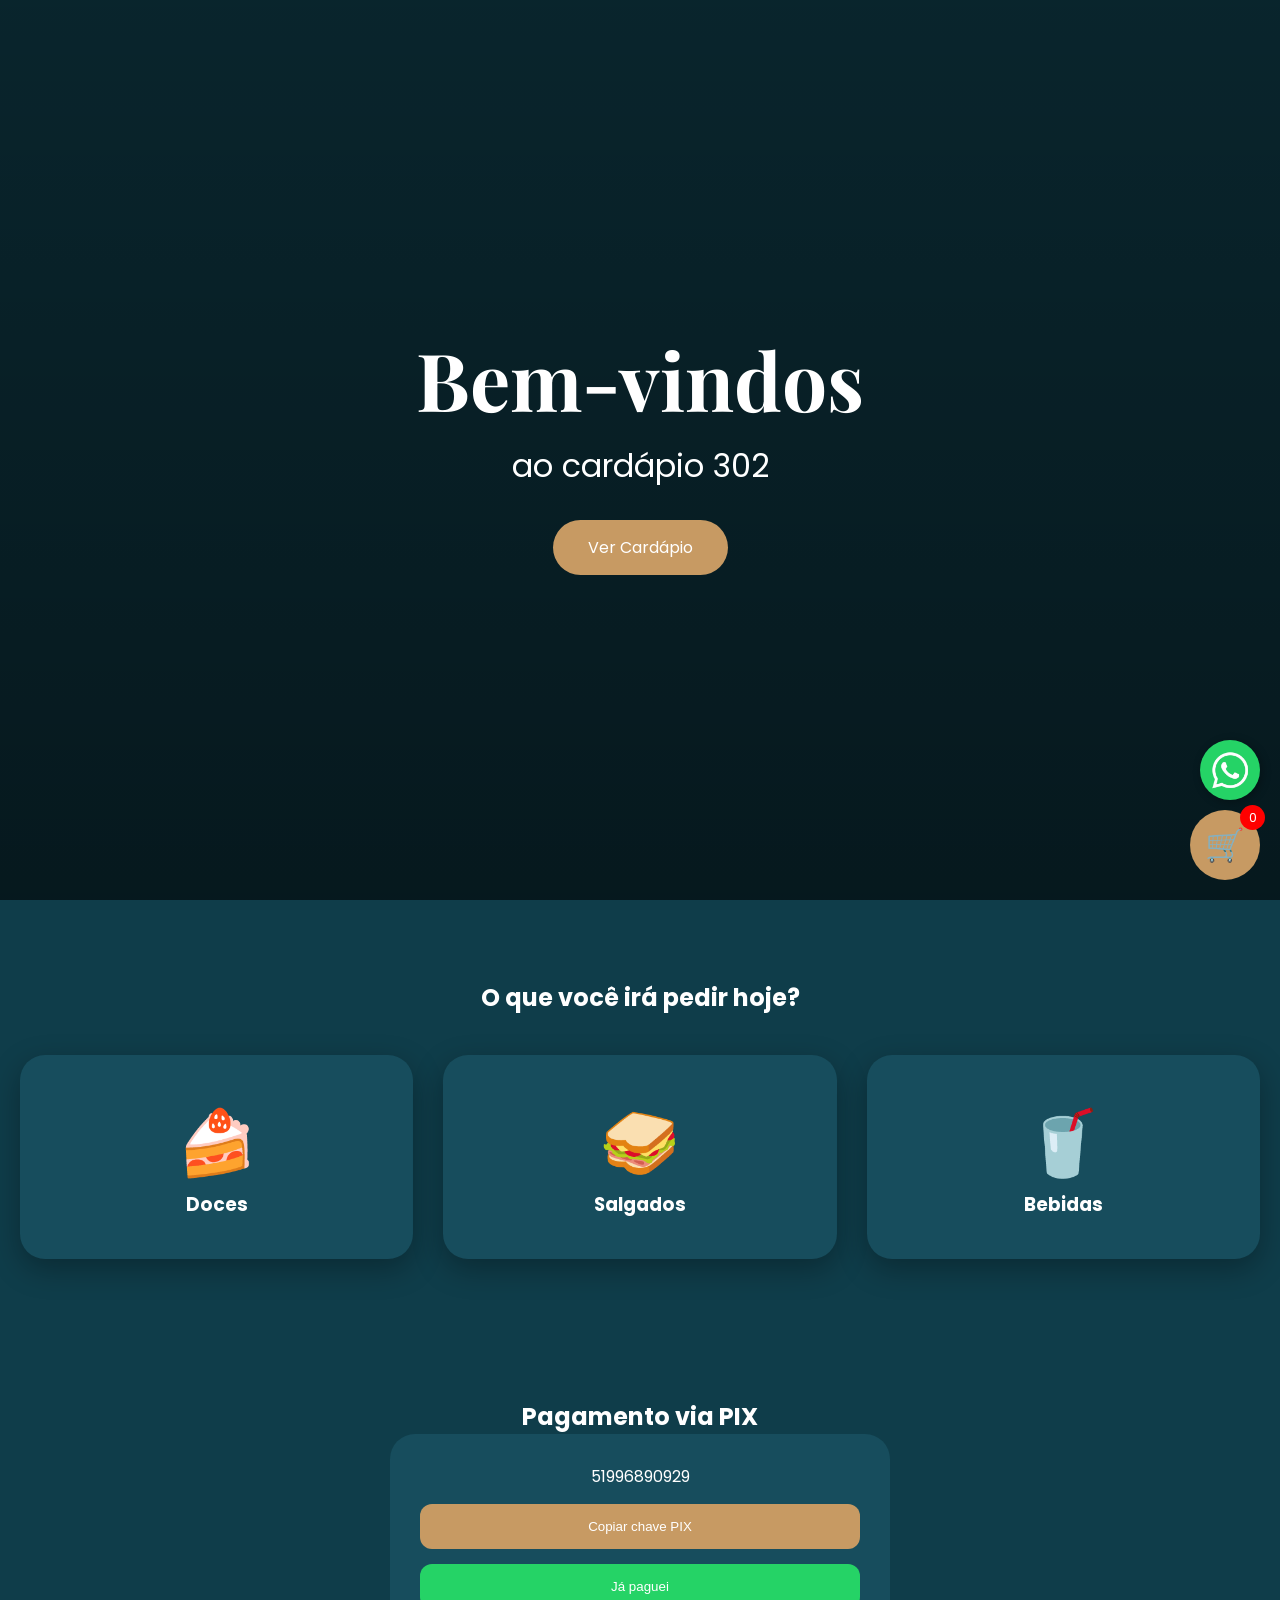
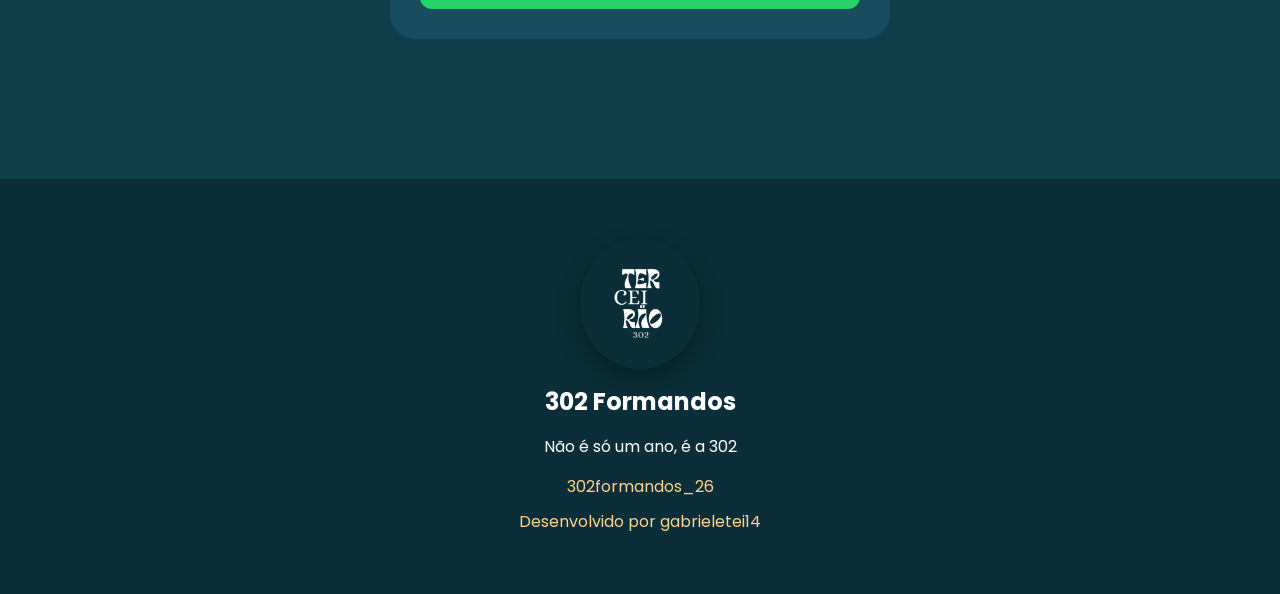
<file: index.html>
<!DOCTYPE html>
<html lang="pt-br">
<head>
  <meta charset="UTF-8">
  <meta name="viewport" content="width=device-width, initial-scale=1.0">
  <title>Cardápio 302</title>

  <link rel="stylesheet" href="style.css">

  <link rel="preconnect" href="https://fonts.googleapis.com">
  <link rel="preconnect" href="https://fonts.gstatic.com" crossorigin>

  <link href="https://fonts.googleapis.com/css2?family=Playfair+Display:wght@400;700&family=Poppins:wght@300;400;500;600&display=swap" rel="stylesheet">
</head>
<body>

  <header class="hero">
    <div class="overlay"></div>

    <div class="hero-content">
      <h1>Bem-vindos</h1>
      <p>ao cardápio 302</p>

      <a href="#categorias" class="btn-principal">
        Ver Cardápio
      </a>
    </div>
  </header>


  <section class="categorias" id="categorias">

    <h2>O que você irá pedir hoje?</h2>

    <div class="grid-categorias">

      <a href="doces.html" class="categoria-card doces">
        <span>🍰</span>
        <h3>Doces</h3>
      </a>

      <a href="salgados.html" class="categoria-card salgados">
        <span>🥪</span>
        <h3>Salgados</h3>
      </a>

      <a href="bebidas.html" class="categoria-card bebidas">
        <span>🥤</span>
        <h3>Bebidas</h3>
      </a>

    </div>
  </section>


  <section class="pix-area">

    <h2>Pagamento via PIX</h2>

    <div class="pix-box">
      <p id="pix-chave">51996890929</p>

      <button onclick="copiarPix()" class="btn-pix">
        Copiar chave PIX
      </button>

      <button onclick="pago()" class="btn-pago">
        Já paguei
      </button>
    </div>

  </section>


  <div class="carrinho-btn" onclick="abrirCarrinho()">
    🛒
    <span id="contador">0</span>
  </div>


  <div class="carrinho" id="carrinho">

    <div class="topo-carrinho">
      <h2>Seu Pedido</h2>
      <button onclick="fecharCarrinho()">✖</button>
    </div>

    <div id="itens-carrinho"></div>

    <div class="footer-carrinho">
      <h3>Total: R$ <span id="total">0.00</span></h3>

      <input type="text" id="nome" placeholder="Seu nome">
      <input type="text" id="turma" placeholder="Sua turma">

      <button onclick="finalizarPedido()" class="btn-finalizar">
        Finalizar no WhatsApp
      </button>
    </div>

  </div>
<footer class="footer">

  <div class="footer-content">

    <img src="logo.png" class="logo-footer">

    <h2>302 Formandos</h2>

    <p>Não é só um ano, é a 302</p>

    <div class="redes">

      <a href="https://www.instagram.com/302formandos_26" target="_blank">
        302formandos_26
      </a>

      <a href="https://www.instagram.com/gabrieletei14" target="_blank">
        Desenvolvido por gabrieletei14
      </a>

    </div>

  </div>

</footer>

  <a href="https://wa.me/555196890929" class="whatsapp" target="_blank">
    <img src="whatsapp.png">
  </a>


  <script src="script.js"></script>

  <script src="https://vlibras.gov.br/app/vlibras-plugin.js"></script>

  <div vw class="enabled">
    <div vw-access-button class="active"></div>
    <div vw-plugin-wrapper>
      <div class="vw-plugin-top-wrapper"></div>
    </div>
  </div>

  <script>
    new window.VLibras.Widget('https://vlibras.gov.br/app');
  </script>

</body>
</html>
</file>
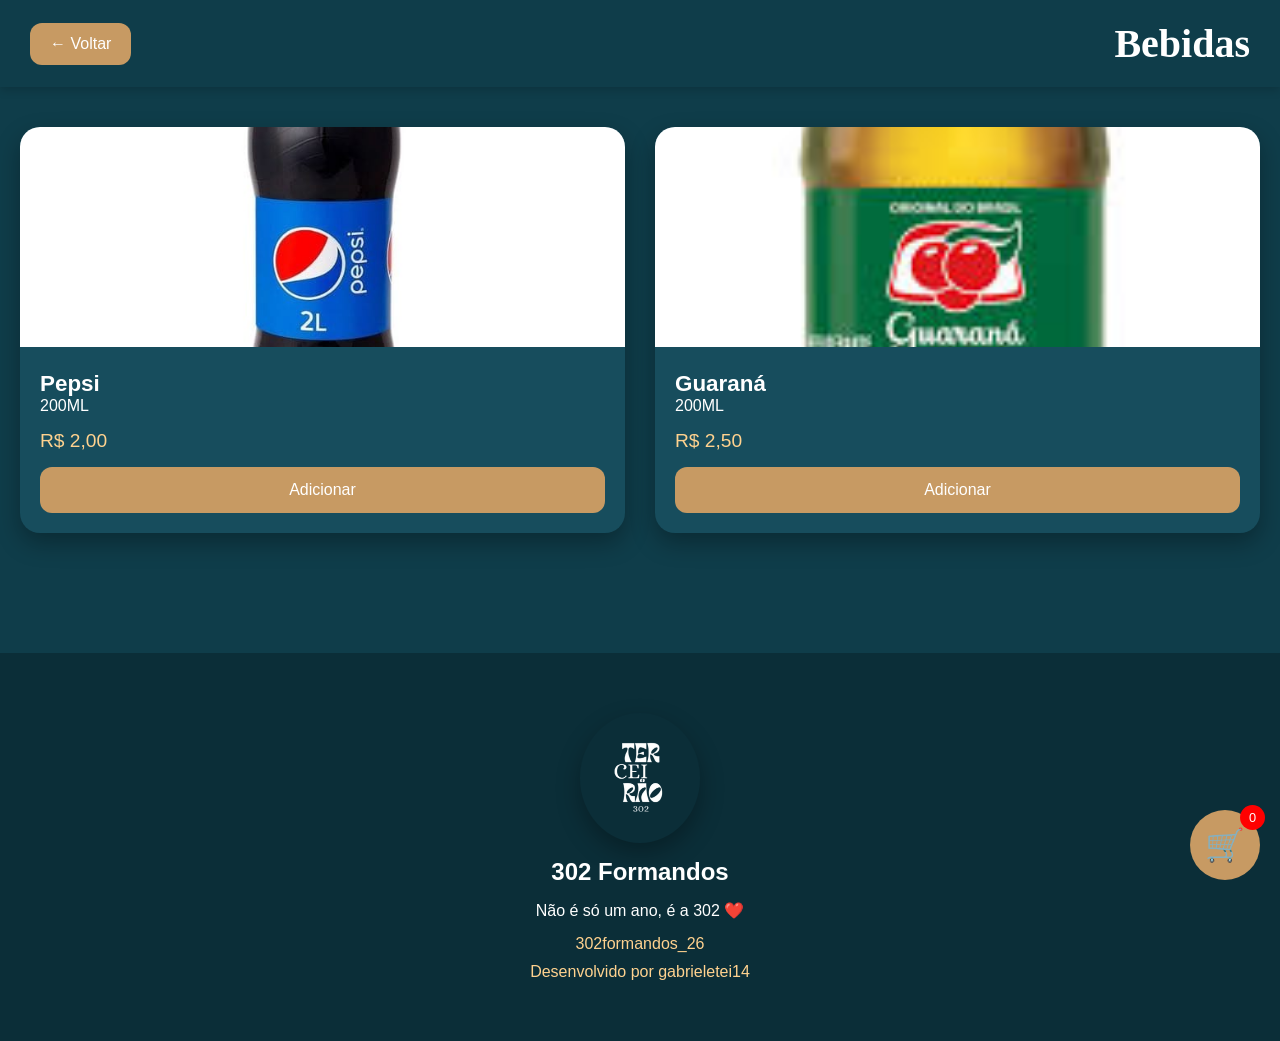
<file: bebidas.html>
<!DOCTYPE html>
<html lang="pt-br">

<head>

  <meta charset="UTF-8">
  <meta name="viewport" content="width=device-width, initial-scale=1.0">

  <title>Bebidas</title>

  <link rel="stylesheet" href="style.css">

</head>

<body>

  <header class="topo-pagina">

    <a href="index.html" class="voltar">← Voltar</a>

    <h1>Bebidas</h1>

  </header>

  <section class="produtos-grid">

    <div class="produto-card">

      <img src="pepsi.jpeg">

      <div class="produto-info">

        <h3>Pepsi</h3>

        <p>200ML</p>

        <span>R$ 2,00</span>

        <button onclick="adicionarCarrinho('refri', 2)">
          Adicionar
        </button>

      </div>

    </div>


    <div class="produto-card">

      <img src="guaranaPitchulinha.jpg">

      <div class="produto-info">

        <h3>Guaraná</h3>

        <p>200ML</p>

        <span>R$ 2,50</span>

        <button onclick="adicionarCarrinho('Guaraná', 2.5)">
          Adicionar
        </button>

      </div>

    </div>

  </section>

  <div class="carrinho-btn" onclick="abrirCarrinho()">
    🛒
    <span id="contador">0</span>
  </div>

  <div class="carrinho" id="carrinho">
    <div class="topo-carrinho">
      <h2>Seu Pedido</h2>
      <button onclick="fecharCarrinho()">✖</button>
    </div>

    <div id="itens-carrinho"></div>

    <div class="footer-carrinho">
      <h3>Total: R$ <span id="total">0.00</span></h3>

      <input type="text" id="nome" placeholder="Seu nome">
      <input type="text" id="turma" placeholder="Sua turma">

      <button onclick="finalizarPedido()" class="btn-finalizar">
        Finalizar no WhatsApp
      </button>
    </div>
  </div>

  <footer class="footer">

    <div class="footer-content">

      <img src="logo.png" class="logo-footer">

      <h2>302 Formandos</h2>

      <p>Não é só um ano, é a 302 ❤️</p>

      <div class="redes">

        <a href="https://www.instagram.com/302formandos_26" target="_blank">
          302formandos_26
        </a>

        <a href="https://www.instagram.com/gabrieletei14" target="_blank">
          Desenvolvido por gabrieletei14
        </a>

      </div>

    </div>

  </footer>

  <script src="script.js"></script>

</body>

</html>
</file>
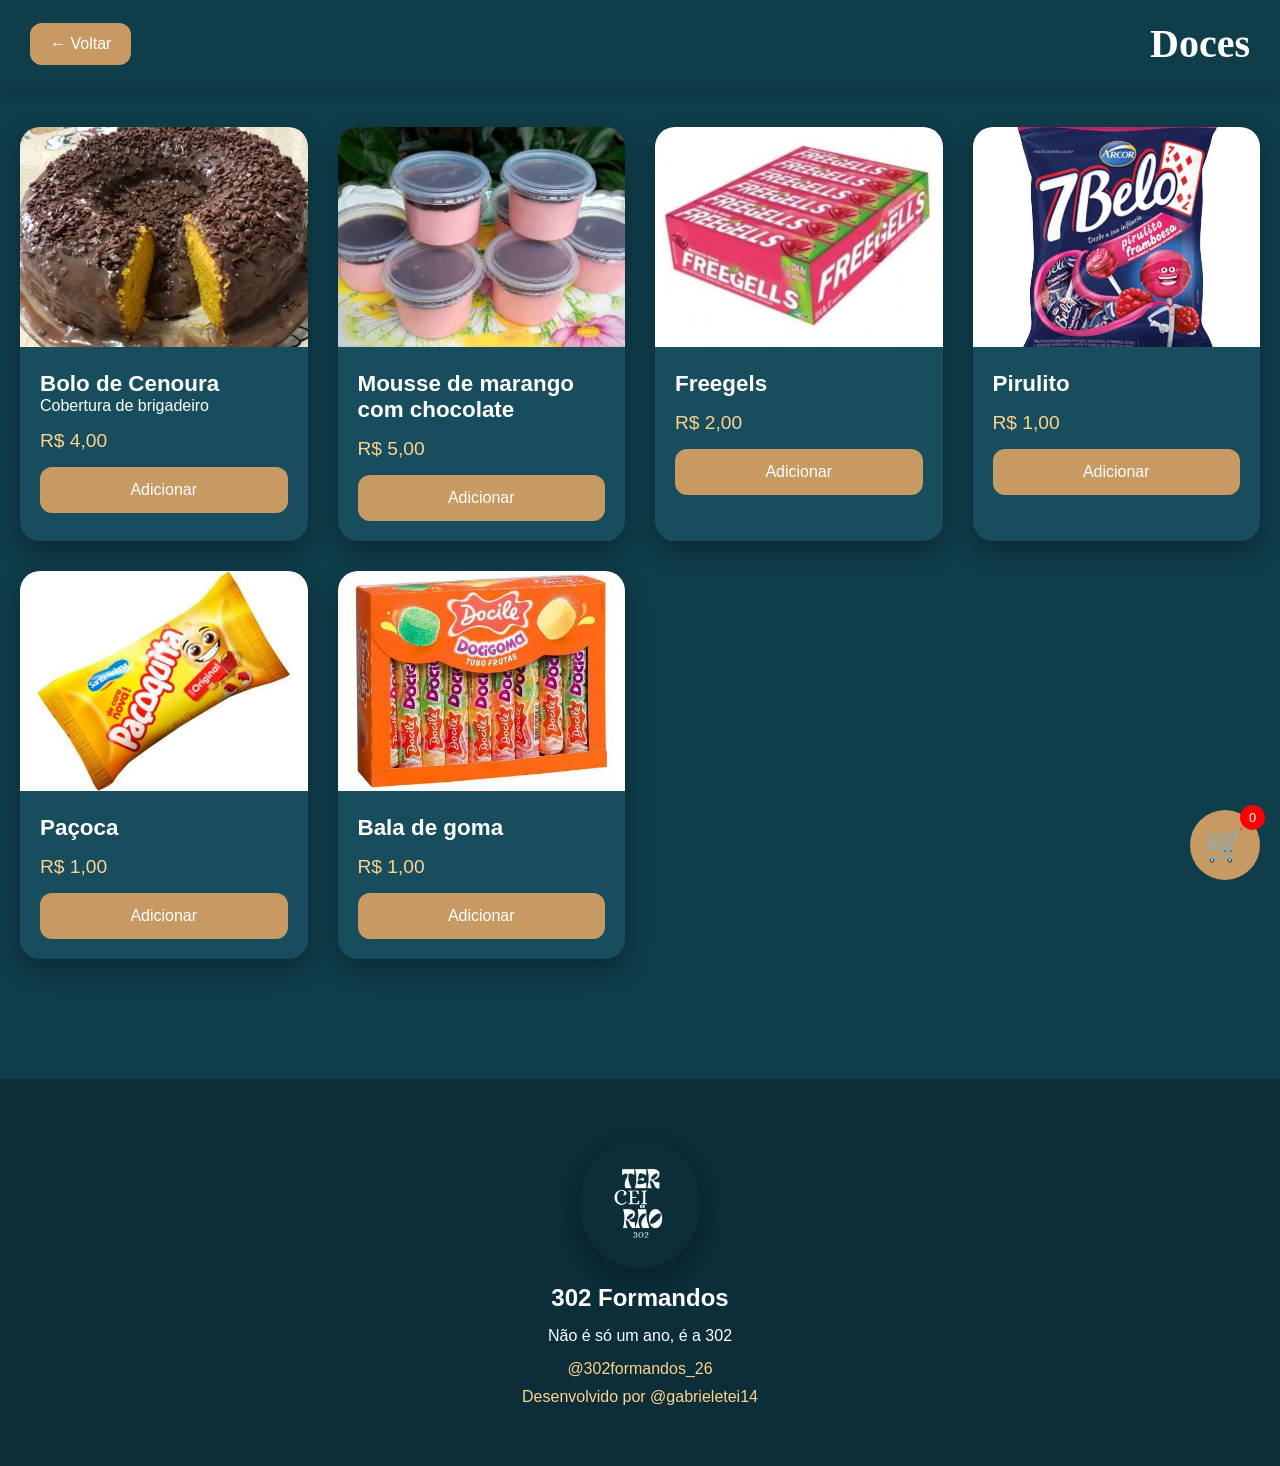
<file: doces.html>
<!DOCTYPE html>
<html lang="pt-br">

<head>

  <meta charset="UTF-8">
  <meta name="viewport" content="width=device-width, initial-scale=1.0">

  <title>Doces</title>

  <link rel="stylesheet" href="style.css">

</head>

<body>

  <header class="topo-pagina">

    <a href="index.html" class="voltar">← Voltar</a>

    <h1>Doces</h1>

  </header>

  <section class="produtos-grid">

    <div class="produto-card">

      <img src="bolo.cenoura.jpeg">

      <div class="produto-info">

        <h3>Bolo de Cenoura</h3>

        <p>Cobertura de brigadeiro</p>

        <span>R$ 4,00</span>

        <button onclick="adicionarCarrinho('Bolo de cenoura', 4)">
          Adicionar
        </button>

      </div>

    </div>


    <div class="produto-card">

      <img src="Moussemorango.jpg">

      <div class="produto-info">

        <h3>Mousse de marango com chocolate</h3>

        <span>R$ 5,00</span>

        <button onclick="adicionarCarrinho('Mousse', 5)">
          Adicionar
        </button>

      </div>

    </div>


    <div class="produto-card">

      <img src="freegels.jpeg">

      <div class="produto-info">

        <h3>Freegels</h3>

        <span>R$ 2,00</span>

        <button onclick="adicionarCarrinho('Freegels', 2)">
          Adicionar
        </button>
      </div>
      </div>

      <div class="produto-card">

        <img src="Pirulito.jpeg">

        <div class="produto-info">

          <h3>Pirulito</h3>

          <span>R$ 1,00</span>

          <button onclick="adicionarCarrinho('Pirulito', 1)">
            Adicionar
          </button>
        </div>
        </div>

        <div class="produto-card">

          <img src="paçoca.jpeg">

          <div class="produto-info">

            <h3>Paçoca</h3>

            <span>R$ 1,00</span>

            <button onclick="adicionarCarrinho('pacçoca', 1)">
              Adicionar
            </button>
          </div>
          </div>

          <div class="produto-card">

            <img src="goma.jpeg">

            <div class="produto-info">

              <h3>Bala de goma</h3>

              <span>R$ 1,00</span>

              <button onclick="adicionarCarrinho('Goma', 1)">
                Adicionar
              </button>
            </div>
          </div>

  </section>

<div class="carrinho-btn" onclick="abrirCarrinho()">
  🛒
  <span id="contador">0</span>
</div>

<div class="carrinho" id="carrinho">
  <div class="topo-carrinho">
    <h2>Seu Pedido</h2>
    <button onclick="fecharCarrinho()">✖</button>
  </div>

  <div id="itens-carrinho"></div>

  <div class="footer-carrinho">
    <h3>Total: R$ <span id="total">0.00</span></h3>

    <input type="text" id="nome" placeholder="Seu nome">
    <input type="text" id="turma" placeholder="Sua turma">

    <button onclick="finalizarPedido()" class="btn-finalizar">
      Finalizar no WhatsApp
    </button>
  </div>
</div>
  
  <footer class="footer">

    <div class="footer-content">

      <img src="logo.png" class="logo-footer">

      <h2>302 Formandos</h2>

      <p>Não é só um ano, é a 302</p>

      <div class="redes">

        <a href="https://www.instagram.com/302formandos_26" target="_blank">
          @302formandos_26
        </a>

        <a href="https://www.instagram.com/gabrieletei14" target="_blank">
          Desenvolvido por @gabrieletei14
        </a>

      </div>

    </div>

  </footer>

  <script src="script.js"></script>

</body>

</html>
</file>
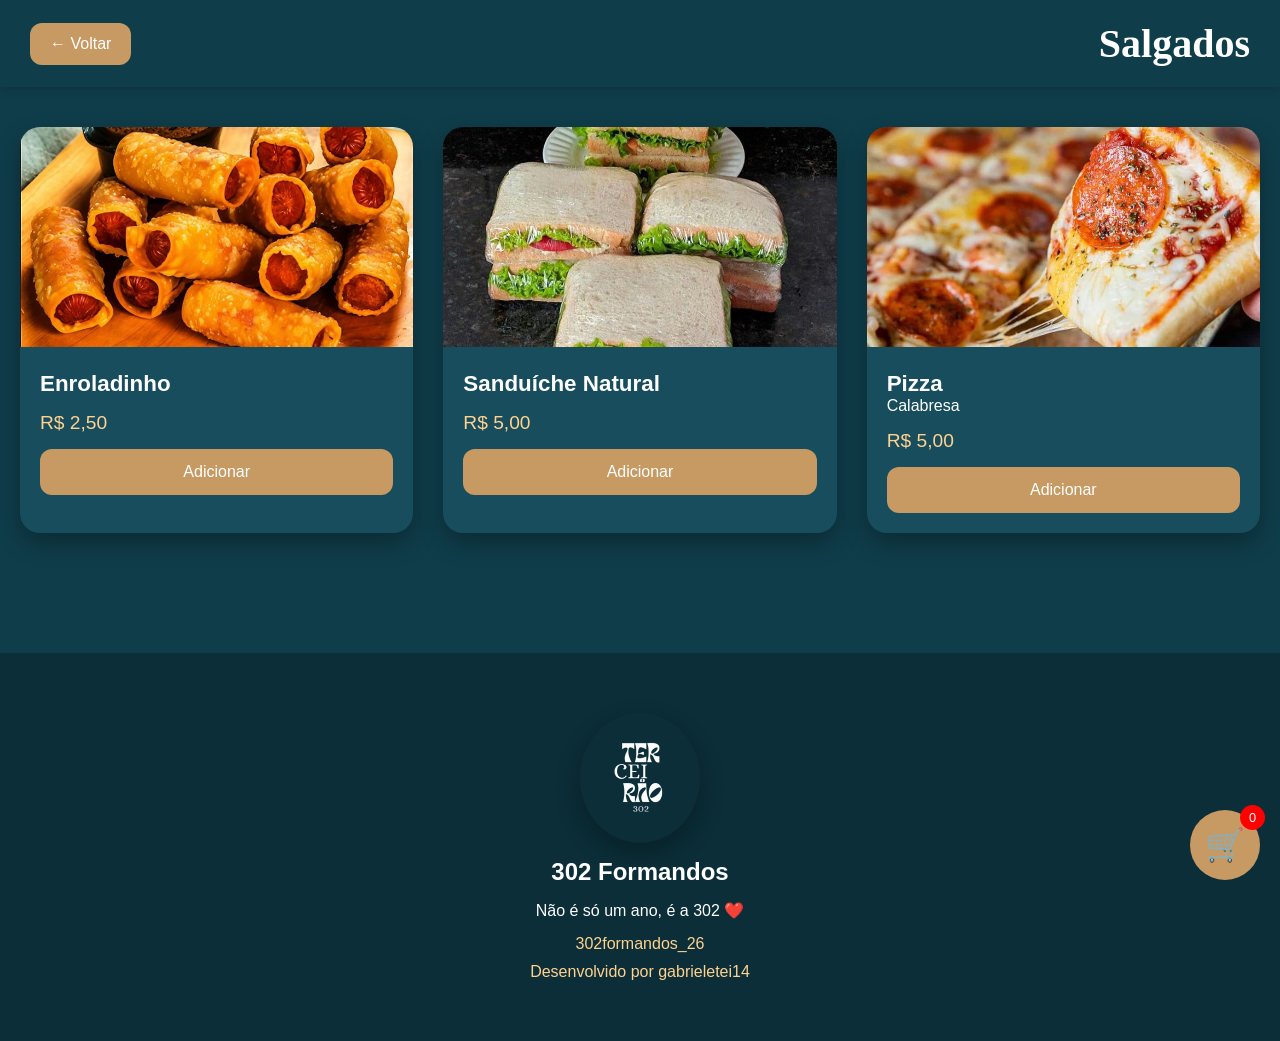
<file: salgados.html>
<!DOCTYPE html>
<html lang="pt-br">

<head>

  <meta charset="UTF-8">
  <meta name="viewport" content="width=device-width, initial-scale=1.0">

  <title>Salgados</title>

  <link rel="stylesheet" href="style.css">

</head>

<body>

  <header class="topo-pagina">

    <a href="index.html" class="voltar">← Voltar</a>

    <h1>Salgados</h1>

  </header>

  <section class="produtos-grid">

    <div class="produto-card">

      <img src="enroladinho.jpeg">

      <div class="produto-info">

        <h3>Enroladinho</h3>

        <span>R$ 2,50</span>

        <button onclick="adicionarCarrinho('Enroladinho', 2.5)">
          Adicionar
        </button>

      </div>

    </div>


    </div>


    <div class="produto-card">

      <img src="sanduiche.jpeg">

      <div class="produto-info">

        <h3>Sanduíche Natural</h3>

        <span>R$ 5,00</span>

        <button onclick="adicionarCarrinho('Sanduíche Natural', 5)">
          Adicionar
        </button>

      </div>

    </div>

    
    <div class="produto-card">

      <img src="pizza.jpeg">

      <div class="produto-info">

        <h3>Pizza</h3>

        <p>Calabresa</p>

        <span>R$ 5,00</span>

        <button onclick="adicionarCarrinho('Pizza', 5)">
          Adicionar
        </button>

      </div>

    </div>

  </section>

  <div class="carrinho-btn" onclick="abrirCarrinho()">
    🛒
    <span id="contador">0</span>
  </div>

  <div class="carrinho" id="carrinho">
    <div class="topo-carrinho">
      <h2>Seu Pedido</h2>
      <button onclick="fecharCarrinho()">✖</button>
    </div>

    <div id="itens-carrinho"></div>

    <div class="footer-carrinho">
      <h3>Total: R$ <span id="total">0.00</span></h3>

      <input type="text" id="nome" placeholder="Seu nome">
      <input type="text" id="turma" placeholder="Sua turma">

      <button onclick="finalizarPedido()" class="btn-finalizar">
        Finalizar no WhatsApp
      </button>
    </div>
  </div>

  <footer class="footer">

    <div class="footer-content">

      <img src="logo.png" class="logo-footer">

      <h2>302 Formandos</h2>

      <p>Não é só um ano, é a 302 ❤️</p>

      <div class="redes">

        <a href="https://www.instagram.com/302formandos_26" target="_blank">
          302formandos_26
        </a>

        <a href="https://www.instagram.com/gabrieletei14" target="_blank">
          Desenvolvido por gabrieletei14
        </a>

      </div>

    </div>

  </footer>

  <script src="script.js"></script>

</body>

</html>
</file>
<file: style.css>
*{
  margin:0;
  padding:0;
  box-sizing:border-box;
}

body{
  background:#0f3d4a;
  font-family:'Poppins', sans-serif;
  color:white;
}

.hero{
  height:100vh;
  display:flex;
  justify-content:center;
  align-items:center;
  text-align:center;
  position:relative;
  overflow:hidden;
}

.overlay{
  position:absolute;
  width:100%;
  height:100%;
  background:linear-gradient(to bottom, rgba(0,0,0,.4), rgba(0,0,0,.6));
}

.hero-content{
  position:relative;
  z-index:2;
  animation:fade 1.5s ease;
}

.hero h1{
  font-size:5rem;
  font-family:'Playfair Display', serif;
}

.hero p{
  font-size:2rem;
  margin-top:10px;
}

.btn-principal{
  display:inline-block;
  margin-top:30px;
  background:#c79a63;
  color:white;
  padding:15px 35px;
  border-radius:50px;
  text-decoration:none;
  transition:.3s;
}

.btn-principal:hover{
  transform:scale(1.05);
}

.categorias{
  padding:80px 20px;
  text-align:center;
}

.grid-categorias{
  display:grid;
  grid-template-columns:repeat(auto-fit,minmax(220px,1fr));
  gap:30px;
  margin-top:40px;
}

.categoria-card{
  background:#174d5d;
  border-radius:25px;
  padding:40px;
  text-decoration:none;
  color:white;
  transition:.4s;
  box-shadow:0 10px 30px rgba(0,0,0,.3);
}

.categoria-card:hover{
  transform:translateY(-10px);
}

.categoria-card span{
  font-size:4rem;
}

.produto-card{
  background:#174d5d;
  border-radius:20px;
  overflow:hidden;
  box-shadow:0 10px 25px rgba(0,0,0,.3);
  transition:.3s;
}

.produto-card:hover{
  transform:translateY(-8px);
}

.produto-card img{
  width:100%;
  height:220px;
  object-fit:cover;
}

.produto-info{
  padding:20px;
}

.produto-info h3{
  font-size:1.4rem;
}

.produto-info span{
  display:block;
  margin:15px 0;
  font-size:1.2rem;
  color:#ffd28f;
}

.produto-info button{
  width:100%;
  padding:14px;
  border:none;
  border-radius:12px;
  background:#c79a63;
  color:white;
  cursor:pointer;
  font-size:1rem;
}

.carrinho-btn{
  position:fixed;
  bottom:20px;
  right:20px;
  background:#c79a63;
  width:70px;
  height:70px;
  border-radius:50%;
  display:flex;
  justify-content:center;
  align-items:center;
  font-size:2rem;
  cursor:pointer;
  z-index:999;
}

#contador{
  position:absolute;
  top:-5px;
  right:-5px;
  background:red;
  width:25px;
  height:25px;
  border-radius:50%;
  display:flex;
  justify-content:center;
  align-items:center;
  font-size:.8rem;
}

.carrinho{
  position:fixed;
  top:0;
  right:-100%;
  width:350px;
  height:100vh;
  background:#123742;
  transition:.4s;
  z-index:1000;
  display:flex;
  flex-direction:column;
}

.carrinho.ativo{
  right:0;
}

.topo-carrinho{
  display:flex;
  justify-content:space-between;
  padding:20px;
  border-bottom:1px solid rgba(255,255,255,.1);
}

.footer-carrinho{
  margin-top:auto;
  padding:20px;
}

.footer-carrinho input{
  width:100%;
  margin-top:10px;
  padding:12px;
  border:none;
  border-radius:10px;
}

.btn-finalizar{
  width:100%;
  margin-top:20px;
  padding:15px;
  border:none;
  border-radius:12px;
  background:#25D366;
  color:white;
  font-size:1rem;
  cursor:pointer;
}

.pix-area{
  padding:60px 20px;
  text-align:center;
}

.pix-box{
  background:#174d5d;
  padding:30px;
  border-radius:25px;
  max-width:500px;
  margin:auto;
}

.btn-pix,
.btn-pago{
  margin-top:15px;
  width:100%;
  padding:15px;
  border:none;
  border-radius:12px;
  cursor:pointer;
}

.btn-pix{
  background:#c79a63;
  color:white;
}

.btn-pago{
  background:#25D366;
  color:white;
}

.whatsapp{
  position:fixed;
  bottom:100px;
  right:20px;
}

.whatsapp img{
  width:70px;
}

@keyframes fade{
  from{
    opacity:0;
    transform:translateY(30px);
  }

  to{
    opacity:1;
    transform:translateY(0);
  }
}

@media(max-width:768px){

  .hero h1{
    font-size:3rem;
  }

  .hero p{
    font-size:1.4rem;
  }

  .carrinho{
    width:100%;
  }

}

.footer{

  background:#0b2e38;
  padding:60px 20px;
  margin-top:80px;

}

.footer-content{

  display:flex;
  flex-direction:column;
  align-items:center;
  justify-content:center;
  text-align:center;
  gap:15px;

}

.logo-footer{

  width:120px;
  border-radius:50%;
  box-shadow:0 10px 25px rgba(0,0,0,.3);

}

.redes{

  display:flex;
  flex-direction:column;
  gap:10px;

}

.redes a{

  color:#ffd28f;
  text-decoration:none;
  transition:.3s;

}

.redes a:hover{

  transform:scale(1.05);

}

.item-carrinho{

  display:flex;
  justify-content:space-between;
  align-items:center;
  padding:15px;
  margin:10px;
  background:#174d5d;
  border-radius:12px;

}

.item-carrinho p{

  font-weight:600;

}

.item-carrinho span{

  color:#ffd28f;
  font-size:.9rem;

}

.btn-remover{

  width:35px;
  height:35px;
  border:none;
  border-radius:50%;
  background:#ff4d4d;
  color:white;
  cursor:pointer;
  transition:.3s;

}

.btn-remover:hover{

  transform:scale(1.1);

}

.topo-pagina{
 display:flex;
  justify-content:space-between;
  align-items:center;
  padding:20px 30px;

  position: sticky;
  top:0;

  background:#0f3d4a;
  z-index:1000;

  box-shadow:0 2px 10px rgba(0,0,0,.2);
}

.topo-pagina h1{

  font-size:2.5rem;
  font-family:'Playfair Display', serif;

}

.voltar{

  color:white;
  text-decoration:none;
  background:#c79a63;
  padding:12px 20px;
  border-radius:12px;

}

.produtos-grid{

  display:grid;
  grid-template-columns:repeat(auto-fit,minmax(250px,1fr));
  gap:30px;
  padding:40px 20px;

}


.whatsapp {
    position: fixed;
    width: 60px;
    height: 60px;
    bottom: 100px;
    right: 20px;
    background-color: #25D366;
    color: #fff;
    border-radius: 50%;
    text-align: center;
    font-size: 35px;
    z-index: 1000;
    box-shadow: 2px 2px 10px rgba(0, 0, 0, 0.3);
    display: flex;
    justify-content: center;
    align-items: center;
}
</file>
